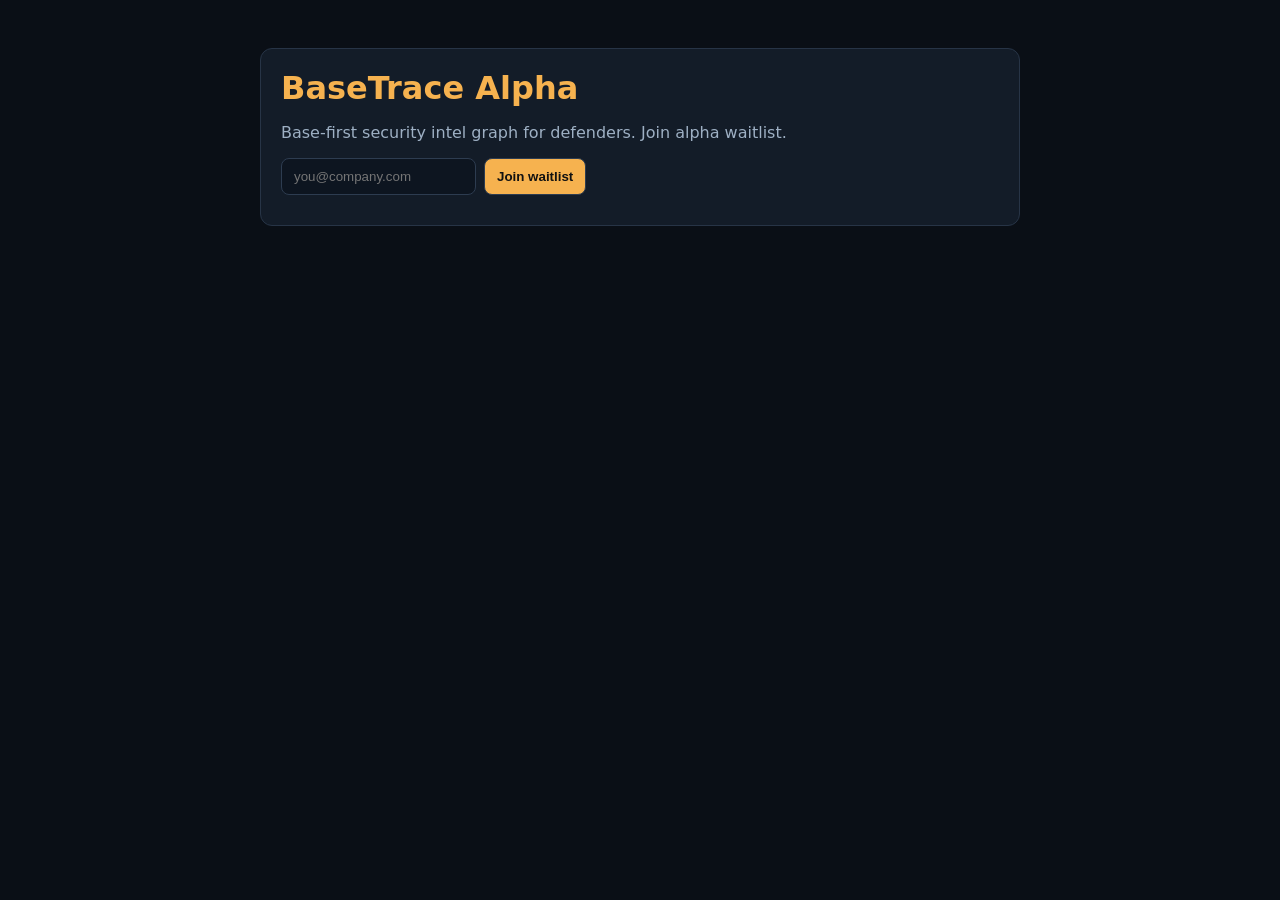
<file: web/alpha.html>
<!doctype html>
<html lang="en">
<head>
  <meta charset="utf-8" />
  <meta name="viewport" content="width=device-width, initial-scale=1" />
  <title>BaseTrace Alpha</title>
  <style>
    body{font-family:Inter,system-ui,sans-serif;margin:0;background:#0a0f16;color:#e9f0f8}
    .wrap{max-width:760px;margin:48px auto;padding:0 16px}
    .card{background:#131c28;border:1px solid #273446;border-radius:12px;padding:20px}
    h1{margin:0 0 8px;color:#f6b24f} p{color:#9eb0c4}
    input,button{padding:10px 12px;border-radius:8px;border:1px solid #2d3c50;background:#0d1520;color:#e9f0f8}
    button{background:#f6b24f;color:#111;font-weight:700;cursor:pointer}
    .row{display:flex;gap:8px;flex-wrap:wrap}
    .ok{color:#89e3a4;margin-top:10px}
  </style>
</head>
<body>
  <div class="wrap">
    <div class="card">
      <h1>BaseTrace Alpha</h1>
      <p>Base-first security intel graph for defenders. Join alpha waitlist.</p>
      <div class="row">
        <input id="email" type="email" placeholder="you@company.com" />
        <button id="join">Join waitlist</button>
      </div>
      <div id="msg" class="ok"></div>
    </div>
  </div>
  <script>
    document.getElementById('join').onclick = async () => {
      const email = document.getElementById('email').value.trim();
      const msg = document.getElementById('msg');
      if (!email) return;
      const r = await fetch('/alpha/waitlist', { method:'POST', headers:{'content-type':'application/json'}, body: JSON.stringify({ email, source:'alpha_page' }) });
      const j = await r.json();
      msg.textContent = j.ok ? 'Added. We will reach out soon.' : 'Failed, try again.';
    };
  </script>
</body>
</html>
</file>
